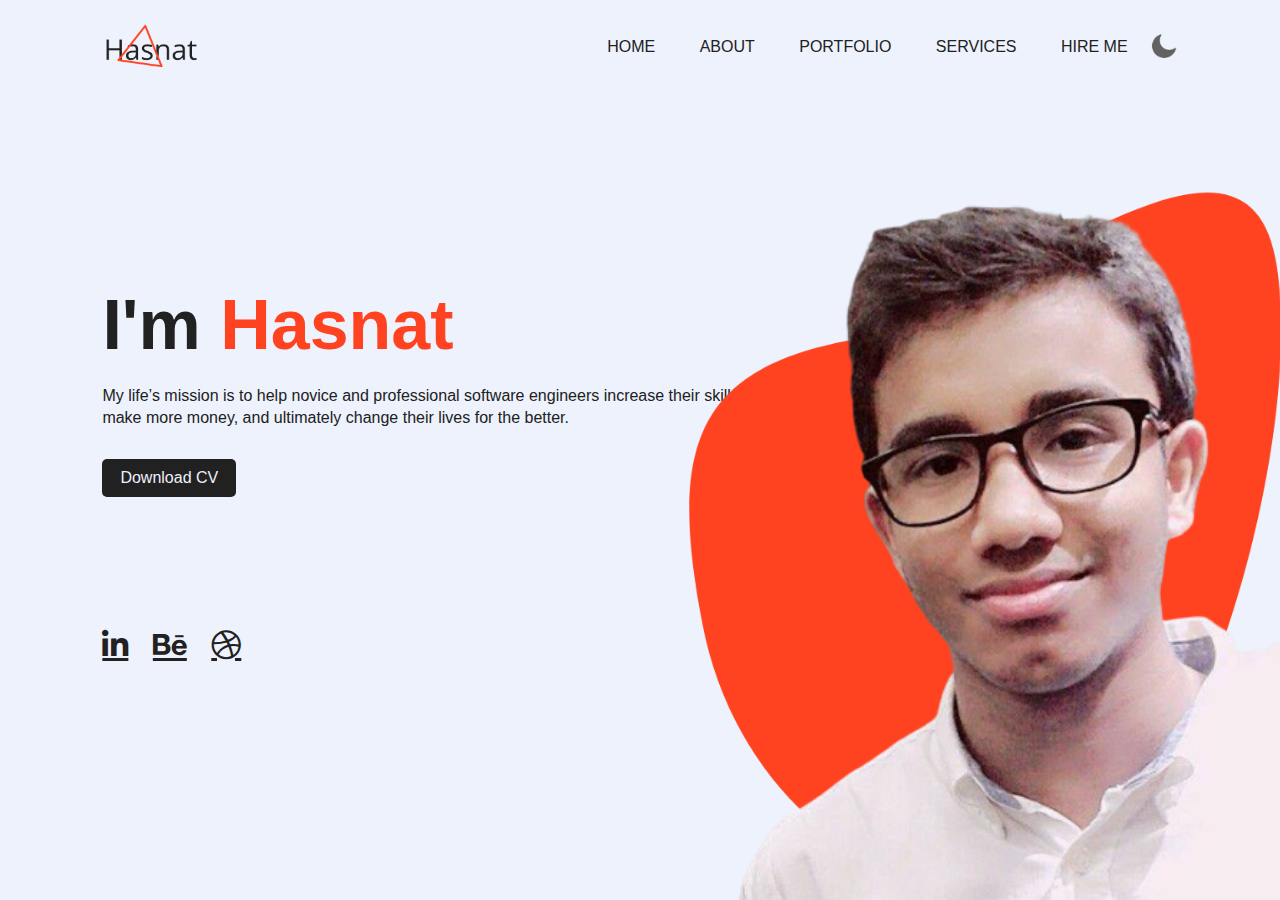
<file: index.html>
<!DOCTYPE html>
<html lang="en">
  <head>
    <meta charset="UTF-8" />
    <meta http-equiv="X-UA-Compatible" content="IE=edge" />
    <meta name="viewport" content="width=device-width, initial-scale=1.0" />
    <link rel="stylesheet" href="style.css" />
    <link rel="stylesheet" href="https://cdnjs.cloudflare.com/ajax/libs/font-awesome/5.15.4/css/all.min.css">
    <title>Portfolio_site</title>
  </head>
  <body>
    <div class="hero">
      <nav>
        <img src="images/logo.png" class="logo" />
        <ul>
          <li><a href="">HOME</a></li>
          <li><a href="">ABOUT</a></li>
          <li><a href="">PORTFOLIO</a></li>
          <li><a href="">SERVICES</a></li>
          <li><a href="">HIRE ME</a></li>
        </ul>
        <img src="images/moon.png" id="icon">
        
      </nav>
      <div class="info">
        <h1>I'm <span>Hasnat </span></h1>
        <p>
          My life’s mission is to help novice and professional software engineers increase their skills, 
           <br>make more money, and ultimately change their lives for the better.
        </p>
        <a href="">Download CV</a>
      </div>
      <div class="img-box">
          <img src="images/pattern.png" class="back-img">
          <img src="images/hasnat.png" class="main-img">
      </div>
      <div class="social-links">
          <a href=""<i class="fab fa-linkedin-in"></i></a>
          <a href=""<i class="fab fa-behance"></i></a>
          <a href=""<i class="fab fa-dribbble"></i></a>

      </div>
<script>
          var icon = document.getElementById("icon");
          icon.onclick = function() {
              document.body.classList.toggle("dark-theme");
              if(document.body.classList.contains("dark-theme")){
                icon.src = "images/sun.png";
              }else{
                icon.src = "images/moon.png";
              }


          }
</script>

    </div>
  </body>
</html>
</file>
<file: style.css>
* {
  margin: 0;
  padding: 0;
}

:root {
  --primary-color: #edf2fc;
  --secondary-color: #212121;
}
.dark-theme {
  --primary-color: #000106;
  --secondary-color: #fff;
}

#icon {
  width: 30px;
  cursor: pointer;
}

nav ul {
  flex: 1;
  text-align: right;
}

.hero {
  height: 100vh;
  width: 100%;
  background: var(--primary-color);
  font-family: sans-serif;
  position: relative;
}
nav {
  width: 84%;
  margin: auto;
  padding: 20px 0;
  display: flex;
  align-items: center;
  justify-content: space-between;
}
.logo {
  width: 100px;
  cursor: pointer;
}
nav ul li {
  display: inline-block;
  list-style: none;
  margin: 10px 20px;
}
nav ul li a {
  text-decoration: none;
  color: var(--secondary-color);
}
nav ul li a:hover {
  color: #ff4321;
}
.info {
  margin: 8%;
  margin-top: 15%;
}
.info h1 {
  font-size: 70px;
  color: var(--secondary-color);
  margin-bottom: 20px;
}
span {
  color: #ff4321;
}
.info p {
  color: var(--secondary-color);
  line-height: 22px;
}
.info a {
  background: var(--secondary-color);
  padding: 10px 18px;
  text-decoration: none;
  color: var(--primary-color);
  display: inline-block;
  margin: 30px 0;
  border-radius: 5px;
}
.img-box {
  width: 45%;
  height: 80%;
  position: absolute;
  bottom: 0;
  right: 10px;
}
.img-box img {
  height: 100%;
  position: absolute;
  left: 50%;
  bottom: 0;
  transform: translateX(-50%);
  transition: bottom 1s, left 1s;
}
.img-box:hover .back-img {
  bottom: 40px;
}
.img-box:hover .main-img {
  left: 54%;
}
.social-links {
  margin-left: 8%;
  margin-top: 100px;
}
.social-links a {
  font-size: 30px;
  color: var(--secondary-color);
  margin-right: 20px;
}
.social-links a:hover {
  color: #ff4321;
}
</file>
